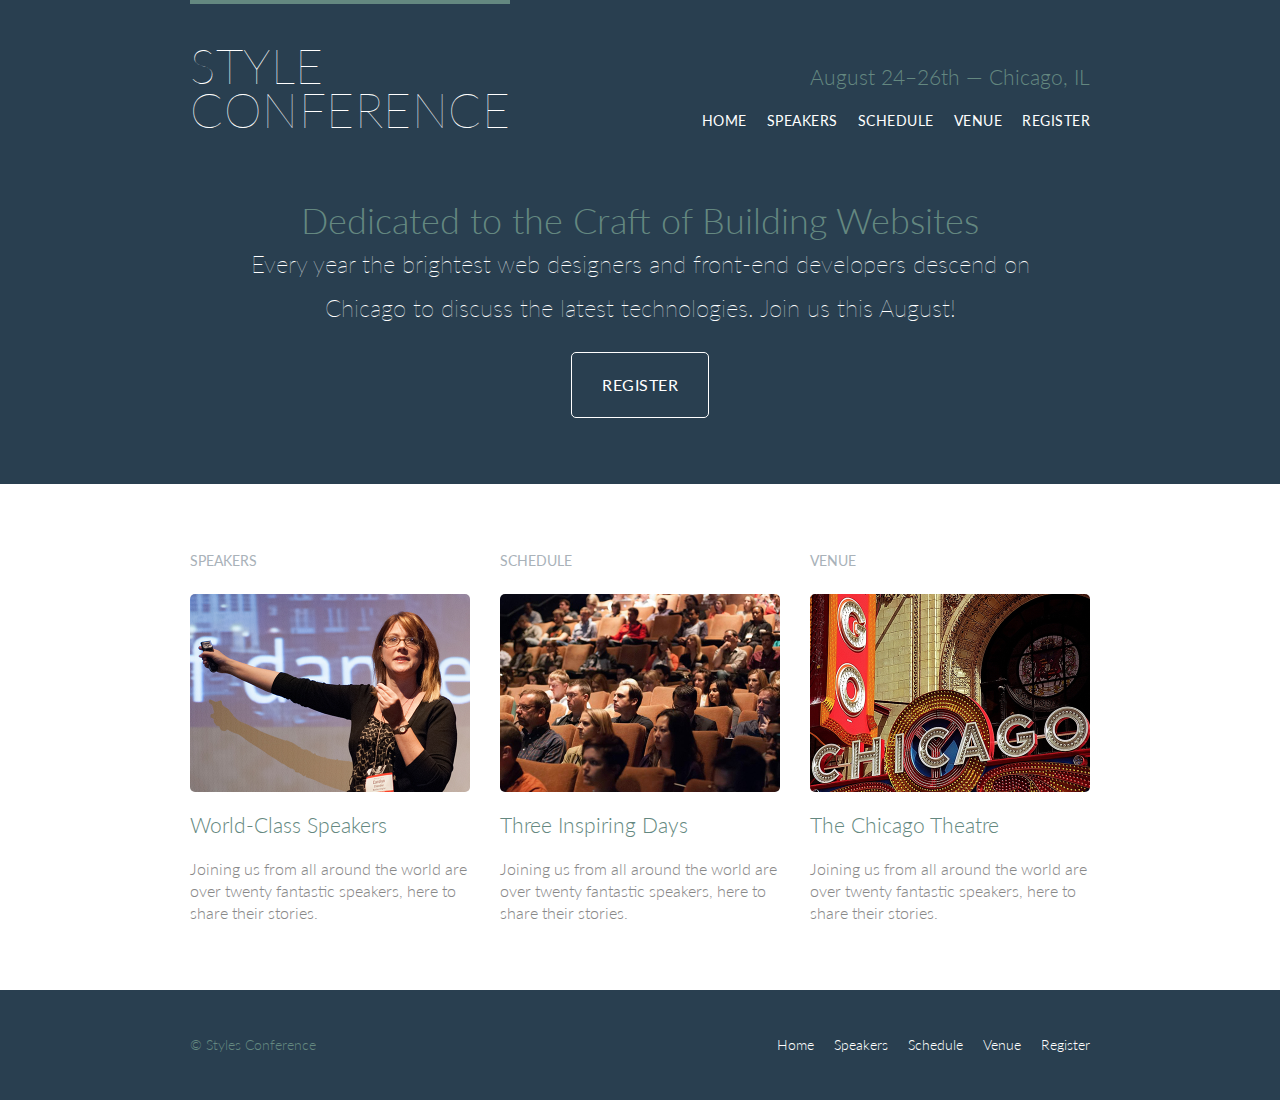
<file: xtrahuman/index.html>
<html lang="en">
<head>
    <meta charset="UTF-8">
    <meta name="viewport" content="width=device-width, initial-scale=1.0">
    <link rel="stylesheet" href="assets/stylesheets/main.css">
    <link rel="preconnect" href="https://fonts.googleapis.com">
    <link rel="preconnect" href="https://fonts.gstatic.com" crossorigin>
    <link href="https://fonts.googleapis.com/css2?family=Lato:wght@100;300;400&display=swap" rel="stylesheet">
    <title>Styles Conference</title>
</head>
<body>
    <!-- header -->

    <header class="primary-header container group">
        <h1 class="logo"><a href="index.html">Style <br> Conference</a></h1> 
        <h3 class="tagline">August 24&ndash;26th &mdash; Chicago, IL</h3>
      <nav class="nav primary-nav">
        <ul>
          <li><a href="index.html">Home</a></li><!--
          --><li><a href="speakers.html">Speakers</a></li><!--
          --><li><a href="schedule.html">Schedule</a></li><!--
          --><li><a href="venue.html">Venue</a></li><!--
          --><li><a href="register.html">Register</a></li>
        </ul>
      </nav>
    </header>

    <!-- hero -->

    <section class="hero container">
        <h2>Dedicated to the Craft of Building Websites</h2>
        <p>Every year the brightest web designers and front-end developers descend on Chicago to discuss the latest technologies. Join us this August!</p>
        <a href="register.html" target="_blank" class="btn btn-alt">Register</a>
    </section>

    <!-- teaser -->
    <section class="row">
      <div class="grid"> 

        <!-- speakers -->

       <section class="teaser col-1-3">
            <h5>Speakers</h5>
            <a href="speakers.html" target="_blank">
                <img src="assets/images/home/speakers.jpg" alt="professional speaker">
                <h3>World-Class Speakers</h3>
            </a>
          <p>Joining us from all around the world are over twenty fantastic speakers, here to share their stories.</p>
        </section><!-- 
            schedule 
        --><section class="teaser col-1-3">
            <h5>Schedule</h5>
            <a href="schedule.html" target="_blank">
              <img src="assets/images/home/schedule.jpg" alt="schedule">
              <h3>Three Inspiring Days</h3>  
            </a>
          
          <p>Joining us from all around the world are over twenty fantastic speakers, here to share their stories.</p>
        </section><!-- 
            venue  
        --><section class="teaser col-1-3">
            <h5>Venue</h5>
            <a href="venue.html" target="_blank">
               <img src="assets/images/home/venue.jpg" alt="picture of the venue">
               <h3>The Chicago Theatre</h3> 
            </a>
          
          <p>Joining us from all around the world are over twenty fantastic speakers, here to share their stories.</p>
        </section>
      
        
      
    </div>  
    </section>
    

      <footer class="container primary-footer group">
        <small>&copy; Styles Conference</small>
        <nav class="nav">
          <ul>
            <li><a href="index.html">Home</a></li><!--
            --><li><a href="speakers.html">Speakers</a></li><!--
            --><li><a href="schedule.html">Schedule</a></li><!--
            --><li><a href="venue.html">Venue</a></li><!--
            --><li><a href="register.html">Register</a></li>
          </ul>
        </nav>
      </footer>
      


    
</body>
</html>
</file>
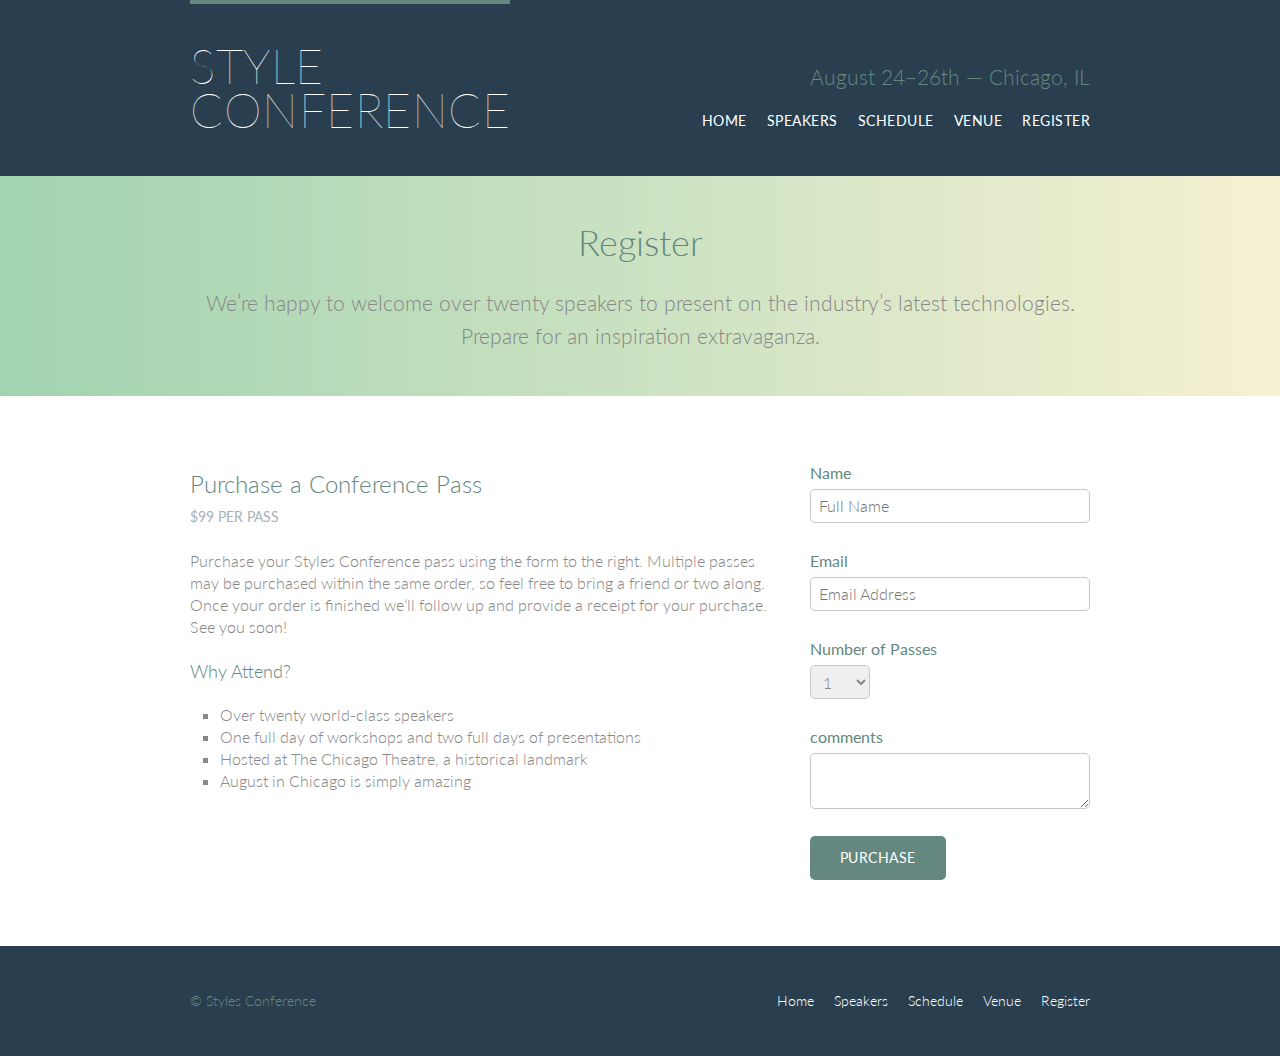
<file: xtrahuman/register.html>
<html lang="en">
<head>
    <meta charset="UTF-8">
    <meta name="viewport" content="width=device-width, initial-scale=1.0">
    <link rel="stylesheet" href="assets/stylesheets/main.css">
    <link rel="preconnect" href="https://fonts.googleapis.com">
    <link rel="preconnect" href="https://fonts.gstatic.com" crossorigin>
    <link href="https://fonts.googleapis.com/css2?family=Lato:wght@100;300;400&display=swap" rel="stylesheet">
    <title>Styles Conference</title>
</head>
<body>
    <!-- header -->

    <header class="primary-header container group">
        <h1 class="logo"><a href="index.html">Style <br> Conference</a></h1> 
        <h3 class="tagline">August 24&ndash;26th &mdash; Chicago, IL</h3>
      <nav class="nav primary-nav">
        <ul>
          <li><a href="index.html">Home</a></li><!--
          --><li><a href="speakers.html">Speakers</a></li><!--
          --><li><a href="schedule.html">Schedule</a></li><!--
          --><li><a href="venue.html">Venue</a></li><!--
          --><li><a href="register.html">Register</a></li>
        </ul>
      </nav>
    </header>
    
    <!-- Main content -->

    <section class="row-alt">
      <div class="lead container">
    
        <h1>Register</h1>
    
        <p>We&#8217;re happy to welcome over twenty speakers to present on the industry&#8217;s latest technologies. Prepare for an inspiration extravaganza.</p>
      
      </div>
    </section>

    <section class="row">
      <div class="grid">
    
        <section class="col-2-3">
          <h2>Purchase a Conference Pass</h2>
          <h5>$99 per Pass</h5>

         <p>Purchase your Styles Conference pass using the form to the right. Multiple passes may be purchased within the same order, so feel free to bring a friend or two along. Once your order is finished we&#8217;ll follow up and provide a receipt for your purchase. See you soon!</p>

         <h4>Why Attend?</h4>

         <ul class="why-attend">
          <li>Over twenty world-class speakers</li>
          <li>One full day of workshops and two full days of presentations</li>
          <li>Hosted at The Chicago Theatre, a historical landmark</li>
          <li>August in Chicago is simply amazing</li>
        </ul> 

        </section><!--
    
        --><form class="col-1-3" action="#" method="POST">

          <fieldset class="register-group">
            <label>
              Name
              <input type="text" name="name" placeholder="Full Name" required>
            </label>
            <label>
              Email
              <input type="email" name="email" placeholder="Email Address" required>
            </label>
            <label>
              Number of Passes
              <select name="quantity" required>
                <option value="1" selected>1</option>
                <option value="2">2</option>
                <option value="3">3</option>
                <option value="4">4</option>
                <option value="5">5</option>
              </select>
            </label>

            <label>
              comments
              <textarea name="comment"></textarea>
            </label>
          </fieldset>

          <input class="btn btn-default" type="submit" name="submit" value="Purchase">
          
        </form>
    
      </div>
    </section>
    
    

      <footer class="container primary-footer group">
        <small>&copy; Styles Conference</small>
        <nav class="nav">
          <ul>
            <li><a href="index.html">Home</a></li><!--
            --><li><a href="speakers.html">Speakers</a></li><!--
            --><li><a href="schedule.html">Schedule</a></li><!--
            --><li><a href="venue.html">Venue</a></li><!--
            --><li><a href="register.html">Register</a></li>
          </ul>
        </nav>
      </footer>
      


    
</body>
</html>
</file>
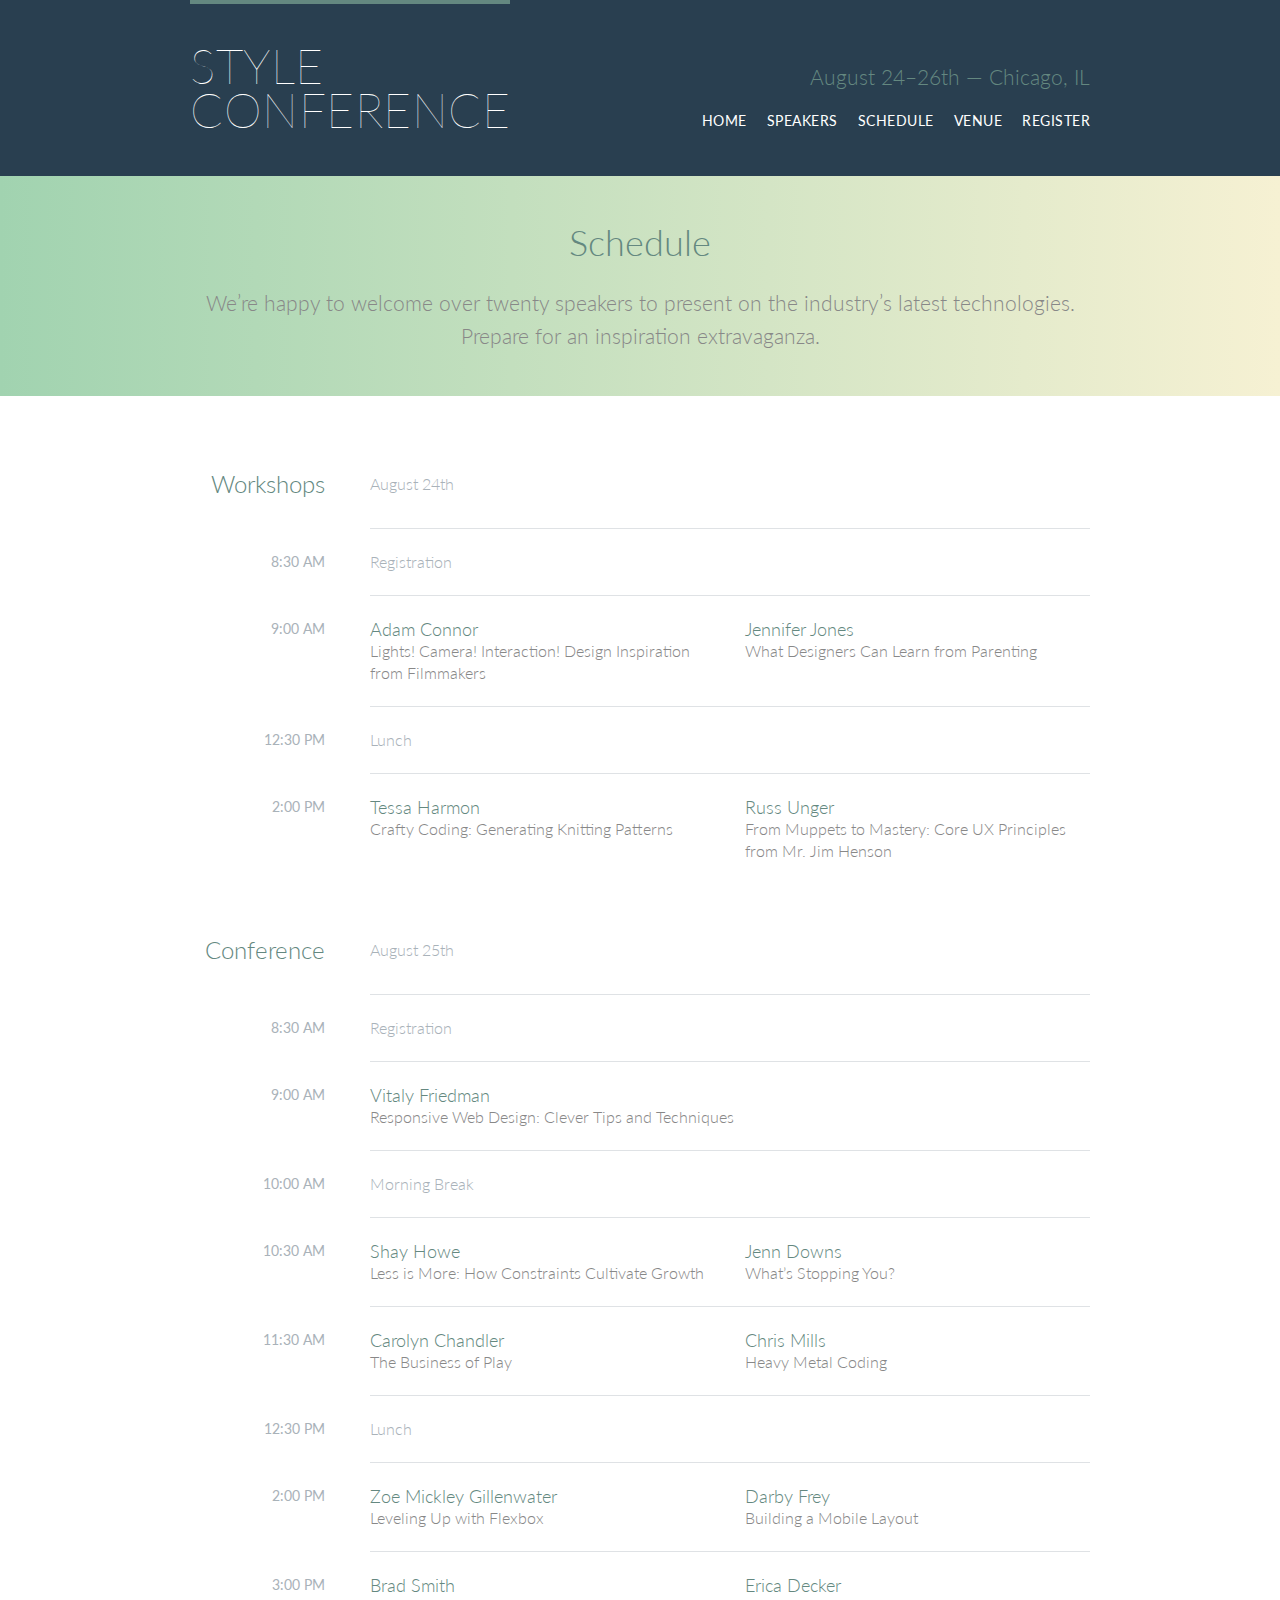
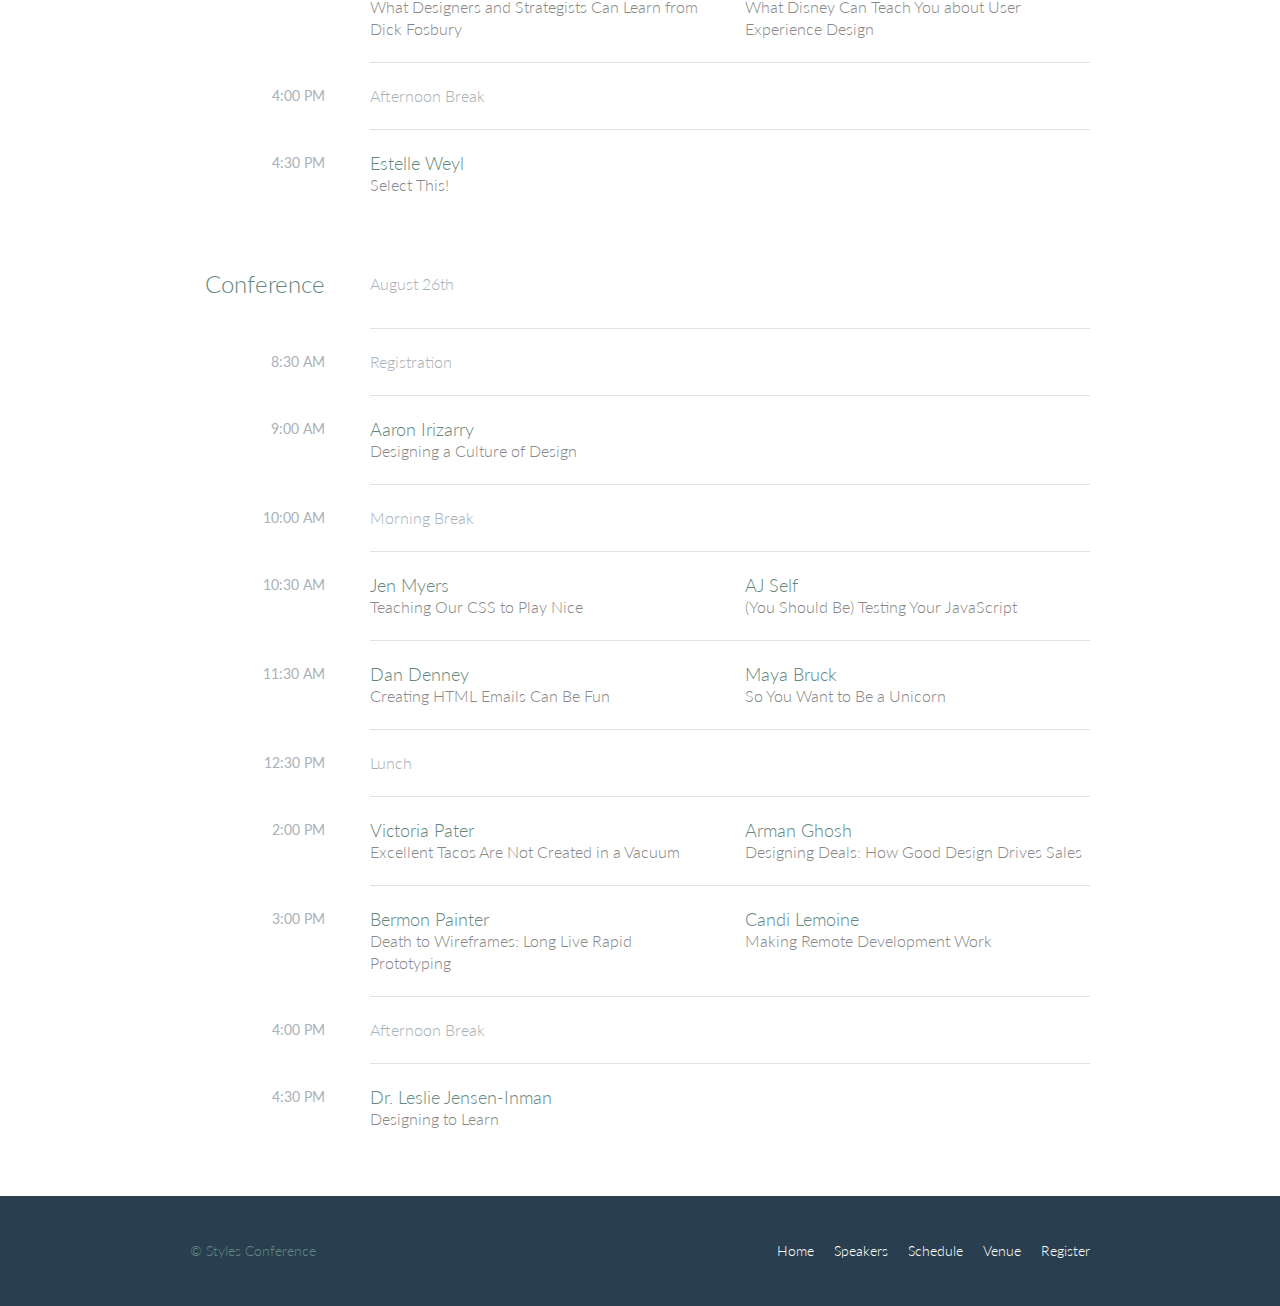
<file: xtrahuman/schedule.html>
<html lang="en">
<head>
    <meta charset="UTF-8">
    <meta name="viewport" content="width=device-width, initial-scale=1.0">
    <link rel="stylesheet" href="assets/stylesheets/main.css">
    <link rel="preconnect" href="https://fonts.googleapis.com">
    <link rel="preconnect" href="https://fonts.gstatic.com" crossorigin>
    <link href="https://fonts.googleapis.com/css2?family=Lato:wght@100;300;400&display=swap" rel="stylesheet">
    <title>Styles Conference</title>
</head>
<body>
    <!-- header -->

    <header class="primary-header container group">
        <h1 class="logo"><a href="index.html">Style <br> Conference</a></h1> 
        <h3 class="tagline">August 24&ndash;26th &mdash; Chicago, IL</h3>
      <nav class="nav primary-nav">
        <ul>
          <li><a href="index.html">Home</a></li><!--
          --><li><a href="speakers.html">Speakers</a></li><!--
          --><li><a href="schedule.html">Schedule</a></li><!--
          --><li><a href="venue.html">Venue</a></li><!--
          --><li><a href="register.html">Register</a></li>
        </ul>
      </nav>
    </header>

    <!-- Main content -->

    <section class="row-alt">
      <div class="lead container">
    
        <h1>Schedule</h1>
    
        <p>We&#8217;re happy to welcome over twenty speakers to present on the industry&#8217;s latest technologies. Prepare for an inspiration extravaganza.</p>
      
      </div>
    </section>

    <section class="row">
      <div class="container">

        <!-- Workshop -->

        <table>
          <thead>
            <tr>
              <th scope="row">
                Workshops
              </th>
              <td class="schedule-offset" colspan="2">
                August 24th
              </td>
            </tr>
          </thead>
          <tbody>
            <tr>
              <th scope="row">
                <time datetime="08:30:00">8:30 AM</time>
              </th>
              <td class="schedule-offset" colspan="2">
                Registration
              </td>
            </tr>
            <tr>
              <th scope="row">
                <time datetime="09:00:00">9:00 AM</time>
              </th>
              <td>
                <a href="speakers.html#adam-connor">
                  <h4>Adam Connor</h4>
                  Lights! Camera! Interaction! Design Inspiration from Filmmakers
                </a>
              </td>
              <td>
                <a href="speakers.html#jennifer-jones">
                  <h4>Jennifer Jones</h4>
                  What Designers Can Learn from Parenting
                </a>
              </td>
            </tr>
            <tr>
              <th scope="row">
                <time datetime="12:30:00">12:30 PM</time>
              </th>
              <td class="schedule-offset" colspan="2">
                Lunch
              </td>
            </tr>
            <tr>
              <th scope="row">
                <time datetime="14:00">2:00 PM</time>
              </th>
              <td>
                <a href="speakers.html#tessa-harmon">
                  <h4>Tessa Harmon</h4>
                  Crafty Coding: Generating Knitting Patterns
                </a>
              </td>
              <td>
                <a href="speakers.html#russ-unger">
                  <h4>Russ Unger</h4>
                  From Muppets to Mastery: Core UX Principles from Mr. Jim Henson
                </a>
              </td>
            </tr>
          </tbody>
        </table>
        <!-- Conference -->

        <table>
          <thead>
            <tr>
              <th scope="row">
                Conference
              </th>
              <td class="schedule-offset" colspan="2">
                August 25th
              </td>
            </tr>
          </thead>
          <tbody>
            <tr>
              <th scope="row">
                <time datetime="08:30:00">8:30 AM</time>
              </th>
              <td class="schedule-offset" colspan="2">
                Registration
              </td>
            </tr>
            <tr>
              <th scope="row">
                <time datetime="09:00:00">9:00 AM</time>
              </th>
              <td colspan="2">
                <a href="speakers.html#vitaly-friedman">
                  <h4>Vitaly Friedman</h4>
                  Responsive Web Design: Clever Tips and Techniques
                </a>
              </td>
            </tr>
            <tr>
              <th scope="row">
                <time datetime="10:00:00">10:00 AM</time>
              </th>
              <td class="schedule-offset" colspan="2">
                Morning Break
              </td>
            </tr>
            <tr>
              <th scope="row">
                <time datetime="10:30:00">10:30 AM</time>
              </th>
              <td>
                <a href="speakers.html#shay-howe">
                  <h4>Shay Howe</h4>
                  Less is More: How Constraints Cultivate Growth
                </a>
              </td>
              <td>
                <a href="speakers.html#jenn-downs">
                  <h4>Jenn Downs</h4>
                  What&#8217;s Stopping You?
                </a>
              </td>
            </tr>
            <tr>
              <th scope="row">
                <time datetime="11:30:00">11:30 AM</time>
              </th>
              <td>
                <a href="speakers.html#carolyn-chandler">
                  <h4>Carolyn Chandler</h4>
                  The Business of Play
                </a>
              </td>
              <td>
                <a href="speakers.html#chris-mills">
                  <h4>Chris Mills</h4>
                  Heavy Metal Coding
                </a>
              </td>
            </tr>
            <tr>
              <th scope="row">
                <time datetime="12:30:00">12:30 PM</time>
              </th>
              <td class="schedule-offset" colspan="2">
                Lunch
              </td>
            </tr>
            <tr>
              <th scope="row">
                <time datetime="14:00">2:00 PM</time>
              </th>
              <td>
                <a href="speakers.html#zoe-mickley-gillenwater">
                  <h4>Zoe Mickley Gillenwater</h4>
                  Leveling Up with Flexbox
                </a>
              </td>
              <td>
                <a href="speakers.html#darby-frey">
                  <h4>Darby Frey</h4>
                  Building a Mobile Layout
                </a>
              </td>
            </tr>
            <tr>
              <th scope="row">
                <time datetime="15:00:00">3:00 PM</time>
              </th>
              <td>
                <a href="speakers.html#brad-smith">
                  <h4>Brad Smith</h4>
                  What Designers and Strategists Can Learn from Dick Fosbury
                </a>
              </td>
              <td>
                <a href="speakers.html#erica-decker">
                  <h4>Erica Decker</h4>
                  What Disney Can Teach You about User Experience Design
                </a>
              </td>
            </tr>
            <tr>
              <th scope="row">
                <time datetime="16:00:00">4:00 PM</time>
              </th>
              <td class="schedule-offset" colspan="2">
                Afternoon Break
              </td>
            </tr>
            <tr>
              <th scope="row">
                <time datetime="16:30:00">4:30 PM</time>
              </th>
              <td colspan="2">
                <a href="speakers.html#estelle-weyl">
                  <h4>Estelle Weyl</h4>
                  Select This!
                </a>
              </td>
            </tr>
          </tbody>
        </table>

        <!-- Conference -->

        <table>
          <thead>
            <tr>
              <th scope="row">
                Conference
              </th>
              <td class="schedule-offset" colspan="2">
                August 26th
              </td>
            </tr>
          </thead>
          <tbody>
            <tr>
              <th scope="row">
                <time datetime="08:30:00">8:30 AM</time>
              </th>
              <td class="schedule-offset" colspan="2">
                Registration
              </td>
            </tr>
            <tr>
              <th scope="row">
                <time datetime="09:00:00">9:00 AM</time>
              </th>
              <td colspan="2">
                <a href="speakers.html#aaron-irizarry">
                  <h4>Aaron Irizarry</h4>
                  Designing a Culture of Design
                </a>
              </td>
            </tr>
            <tr>
              <th scope="row">
                <time datetime="10:00:00">10:00 AM</time>
              </th>
              <td class="schedule-offset" colspan="2">
                Morning Break
              </td>
            </tr>
            <tr>
              <th scope="row">
                <time datetime="10:30:00">10:30 AM</time>
              </th>
              <td>
                <a href="speakers.html#jen-myers">
                  <h4>Jen Myers</h4>
                  Teaching Our CSS to Play Nice
                </a>
              </td>
              <td>
                <a href="speakers.html#aj-self">
                  <h4>AJ Self</h4>
                  (You Should Be) Testing Your JavaScript
                </a>
              </td>
            </tr>
            <tr>
              <th scope="row">
                <time datetime="11:30:00">11:30 AM</time>
              </th>
              <td>
                <a href="speakers.html#dan-denney">
                  <h4>Dan Denney</h4>
                  Creating HTML Emails Can Be Fun
                </a>
              </td>
              <td>
                <a href="speakers.html#maya-bruck">
                  <h4>Maya Bruck</h4>
                  So You Want to Be a Unicorn
                </a>
              </td>
            </tr>
            <tr>
              <th scope="row">
                <time datetime="12:30:00">12:30 PM</time>
              </th>
              <td class="schedule-offset" colspan="2">
                Lunch
              </td>
            </tr>
            <tr>
              <th scope="row">
                <time datetime="14:00">2:00 PM</time>
              </th>
              <td>
                <a href="speakers.html#victoria-pater">
                  <h4>Victoria Pater</h4>
                  Excellent Tacos Are Not Created in a Vacuum
                </a>
              </td>
              <td>
                <a href="speakers.html#arman-ghosh">
                  <h4>Arman Ghosh</h4>
                  Designing Deals: How Good Design Drives Sales
                </a>
              </td>
            </tr>
            <tr>
              <th scope="row">
                <time datetime="15:00:00">3:00 PM</time>
              </th>
              <td>
                <a href="speakers.html#bermon-painter">
                  <h4>Bermon Painter</h4>
                  Death to Wireframes: Long Live Rapid Prototyping
                </a>
              </td>
              <td>
                <a href="speakers.html#candi-lemoine">
                  <h4>Candi Lemoine</h4>
                  Making Remote Development Work
                </a>
              </td>
            </tr>
            <tr>
              <th scope="row">
                <time datetime="16:00:00">4:00 PM</time>
              </th>
              <td class="schedule-offset" colspan="2">
                Afternoon Break
              </td>
            </tr>
            <tr>
              <th scope="row">
                <time datetime="16:30:00">4:30 PM</time>
              </th>
              <td colspan="2">
                <a href="speakers.html#leslie-jensen-inman">
                  <h4>Dr. Leslie Jensen-Inman</h4>
                  Designing to Learn
                </a>
              </td>
            </tr>
          </tbody>
        </table>

      </div>
    </section>
    

      <footer class="container primary-footer group">
        <small>&copy; Styles Conference</small>
        <nav class="nav">
          <ul>
            <li><a href="index.html">Home</a></li><!--
            --><li><a href="speakers.html">Speakers</a></li><!--
            --><li><a href="schedule.html">Schedule</a></li><!--
            --><li><a href="venue.html">Venue</a></li><!--
            --><li><a href="register.html">Register</a></li>
          </ul>
        </nav>
      </footer>
      


    
</body>
</html>
</file>
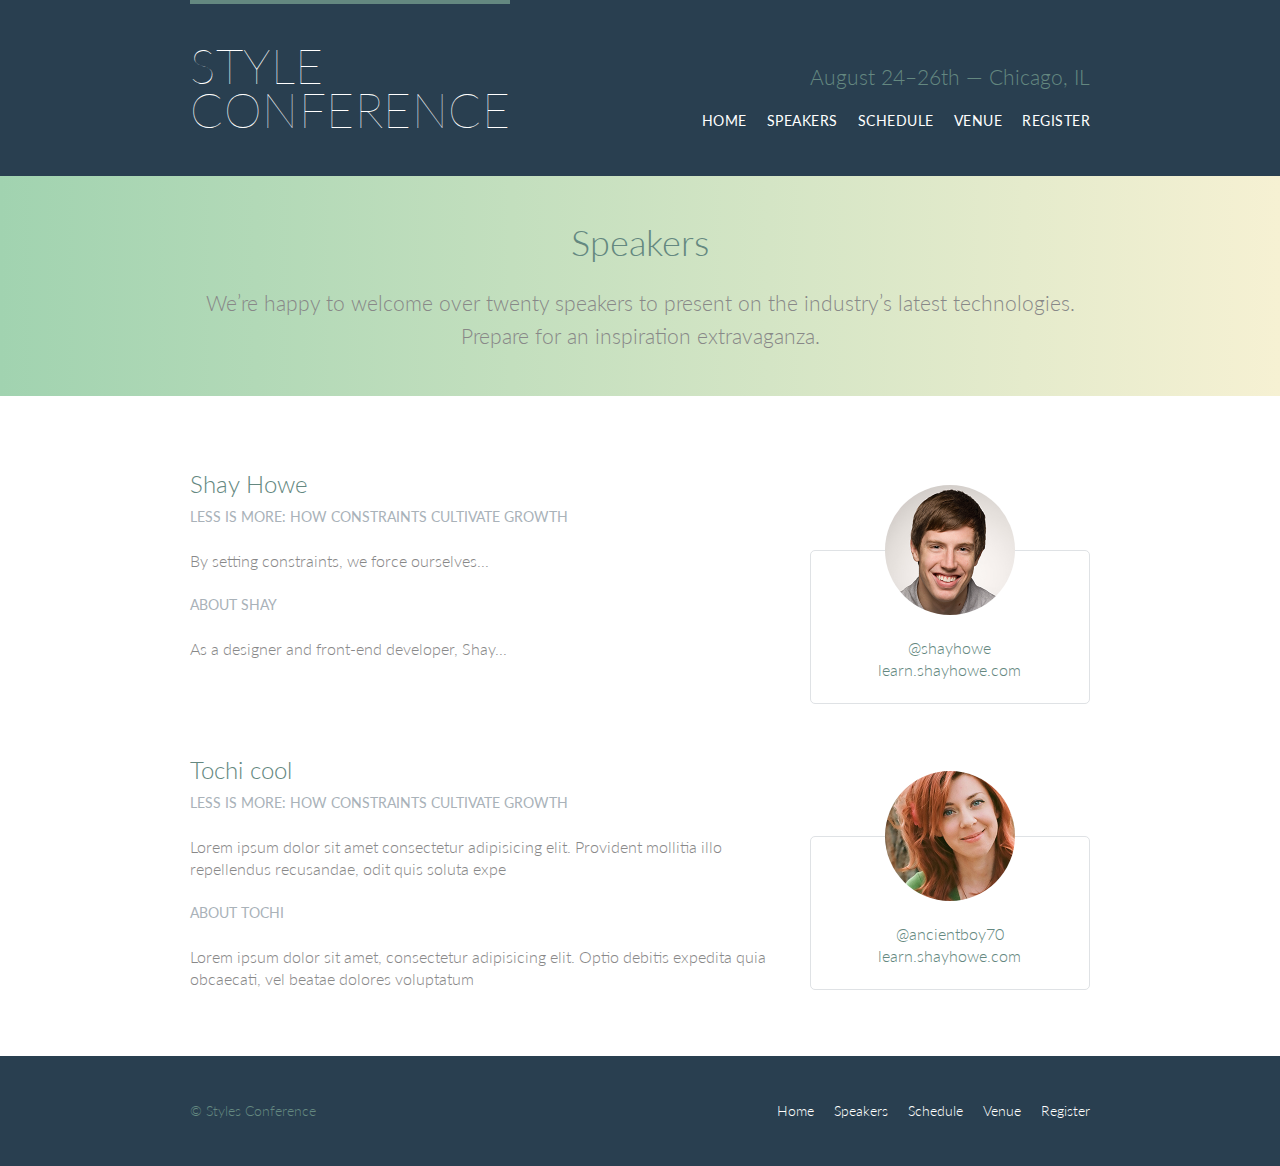
<file: xtrahuman/speakers.html>
<html lang="en">
<head>
    <meta charset="UTF-8">
    <meta name="viewport" content="width=device-width, initial-scale=1.0">
    <link rel="stylesheet" href="assets/stylesheets/main.css">
    <link rel="preconnect" href="https://fonts.googleapis.com">
    <link rel="preconnect" href="https://fonts.gstatic.com" crossorigin>
    <link href="https://fonts.googleapis.com/css2?family=Lato:wght@100;300;400&display=swap" rel="stylesheet">
    <title>Styles Conference</title>
</head>
<body>
    <!-- header -->

    <header class="primary-header container group">
        <h1 class="logo"><a href="index.html">Style <br> Conference</a></h1> 
        <h3 class="tagline">August 24&ndash;26th &mdash; Chicago, IL</h3>
      <nav class="nav primary-nav">
        <ul>
          <li><a href="index.html">Home</a></li><!--
          --><li><a href="speakers.html">Speakers</a></li><!--
          --><li><a href="schedule.html">Schedule</a></li><!--
          --><li><a href="venue.html">Venue</a></li><!--
          --><li><a href="register.html">Register</a></li>
        </ul>
      </nav>
    </header>

    <!-- Main content -->

    <section class="row-alt">
      <div class="lead container">
    
        <h1>Speakers</h1>
    
        <p>We&#8217;re happy to welcome over twenty speakers to present on the industry&#8217;s latest technologies. Prepare for an inspiration extravaganza.</p>
      
      </div>
    </section>

    <section class="row">
      <div class="grid">

        <section class="speaker" id="shay-howe">

          <div class="col-2-3">
        
            <h2>Shay Howe</h2>
            <h5>Less Is More: How Constraints Cultivate Growth</h5>
            
            <p>By setting constraints, we force ourselves...</p>
            
            <h5>About Shay</h5>
        
            <p>As a designer and front-end developer, Shay...</p>
          
          </div><!--
          --><aside class="col-1-3">
            <div class="speaker-info">
              <img src="assets/images/speakers/shay-howe.jpg" alt="">
              <ul>
                <li><a href="https://twitter.com/shayhowe">@shayhowe</a></li>
                <li><a href="http://learn.shayhowe.com/">learn.shayhowe.com</a></li>
              </ul>
            </div>
          </aside>
        </section>

        <section class="" id="tochi">

          <div class="col-2-3">
        
            <h2>Tochi cool</h2>
            <h5>Less Is More: How Constraints Cultivate Growth</h5>
            
            <p>Lorem ipsum dolor sit amet consectetur adipisicing elit. Provident mollitia illo repellendus recusandae, odit quis soluta expe</p>
            
            <h5>About Tochi</h5>
        
            <p>Lorem ipsum dolor sit amet, consectetur adipisicing elit. Optio debitis expedita quia obcaecati, vel beatae dolores voluptatum</p>
          
          </div><!--
          --><aside class="col-1-3">
            <div class="speaker-info">
              <img src="assets/images/speakers/jen-myers.jpg" alt="jen-myyers">
              <ul>
                <li><a href="https://twitter.com/xtrahuman">@ancientboy70</a></li>
                <li><a href="http://learn.shayhowe.com/">learn.shayhowe.com</a></li>
              </ul>
            </div>
          </aside>
        </section>

      </div>
    </section>
    

      <footer class="container primary-footer group">
        <small>&copy; Styles Conference</small>
        <nav class="nav">
          <ul>
            <li><a href="index.html">Home</a></li><!--
            --><li><a href="speakers.html">Speakers</a></li><!--
            --><li><a href="schedule.html">Schedule</a></li><!--
            --><li><a href="venue.html">Venue</a></li><!--
            --><li><a href="register.html">Register</a></li>
          </ul>
        </nav>
      </footer>
      


    
</body>
</html>
</file>
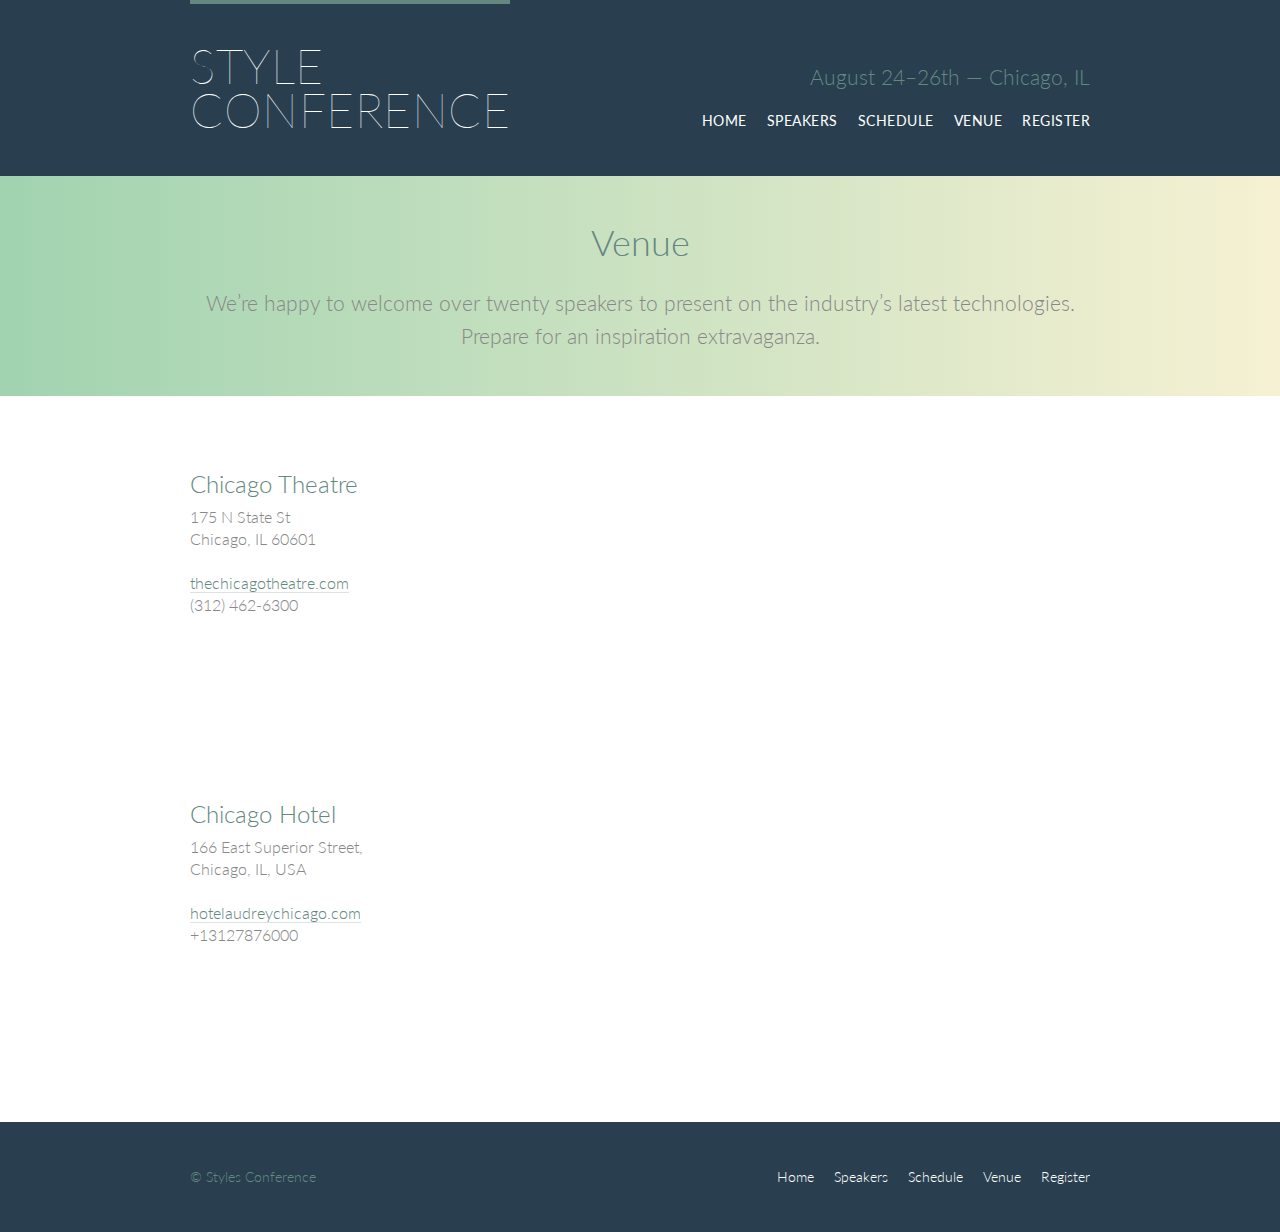
<file: xtrahuman/venue.html>
<html lang="en">
<head>
    <meta charset="UTF-8">
    <meta name="viewport" content="width=device-width, initial-scale=1.0">
    <link rel="stylesheet" href="assets/stylesheets/main.css">
    <link rel="preconnect" href="https://fonts.googleapis.com">
    <link rel="preconnect" href="https://fonts.gstatic.com" crossorigin>
    <link href="https://fonts.googleapis.com/css2?family=Lato:wght@100;300;400&display=swap" rel="stylesheet">
    <title>Styles Conference</title>
</head>
<body>
    <!-- header -->

    <header class="primary-header container group">
        <h1 class="logo"><a href="index.html">Style <br> Conference</a></h1> 
        <h3 class="tagline">August 24&ndash;26th &mdash; Chicago, IL</h3>
      <nav class="nav primary-nav">
        <ul>
          <li><a href="index.html">Home</a></li><!--
          --><li><a href="speakers.html">Speakers</a></li><!--
          --><li><a href="schedule.html">Schedule</a></li><!--
          --><li><a href="venue.html">Venue</a></li><!--
          --><li><a href="register.html">Register</a></li>
        </ul>
      </nav>
    </header>

    <!-- Main content -->

    <section class="row-alt">
      <div class="lead container">
    
        <h1>Venue</h1>
    
        <p>We&#8217;re happy to welcome over twenty speakers to present on the industry&#8217;s latest technologies. Prepare for an inspiration extravaganza.</p>
      
      </div>
    </section>
    <section class="row">
      <div class="grid">
        <section class="venue-theatre">
          <div class="col-1-3">
            <h2>Chicago Theatre</h2>
            <p>175 N State St <br> Chicago, IL 60601</p>
            <p><a href="http://www.thechicagotheatre.com/">thechicagotheatre.com</a> <br> (312) 462-6300</p>
          </div><!--

          --><iframe class="venue-map col-2-3" src="https://www.google.com/maps/embed?pb=!1m18!1m12!1m3!1d2970.346932432727!2d-87.62969368525513!3d41.885395372937914!2m3!1f0!2f0!3f0!3m2!1i1024!2i768!4f13.1!3m3!1m2!1s0x880e2ca55810a493%3A0x4700ddf60fcbfad6!2sThe%20Chicago%20Theatre!5e0!3m2!1sen!2sng!4v1626493310150!5m2!1sen!2sng" width="600" height="450" style="border:0;" allowfullscreen="" loading="lazy"></iframe>
        </section>
        <section class="venue-hotel">
          <div class="col-1-3">
            <h2>Chicago Hotel</h2>
            <p>166 East Superior Street, <br> Chicago, IL, USA</p>
            <p><a href="https://hotelaudreychicago.com/">hotelaudreychicago.com</a> <br> +13127876000</p>
          </div><!--

          --><iframe  class="venue-map col-2-3" src="https://www.google.com/maps/embed?pb=!1m18!1m12!1m3!1d2969.8543913375843!2d-87.62494968525472!3d41.895988472274816!2m3!1f0!2f0!3f0!3m2!1i1024!2i768!4f13.1!3m3!1m2!1s0x880fd354ba5e243f%3A0x329cff818ceade0b!2sHotel%20Audrey!5e0!3m2!1sen!2sng!4v1626494038893!5m2!1sen!2sng" width="600" height="450" style="border:0;" allowfullscreen="" loading="lazy"></iframe>
        </section>
      </div>
    </section>


      <footer class="container primary-footer group">
        <small>&copy; Styles Conference</small>
        <nav class="nav">
          <ul>
            <li><a href="index.html">Home</a></li><!--
            --><li><a href="speakers.html">Speakers</a></li><!--
            --><li><a href="schedule.html">Schedule</a></li><!--
            --><li><a href="venue.html">Venue</a></li><!--
            --><li><a href="register.html">Register</a></li>
          </ul>
        </nav>
      </footer>
      


    
</body>
</html>
</file>
<file: xtrahuman/assets/stylesheets/main.css>
/* http://meyerweb.com/eric/tools/css/reset/ 
   v2.0 | 20110126
   License: none (public domain)
*/

html, body, div, span, applet, object, iframe,
h1, h2, h3, h4, h5, h6, p, blockquote, pre,
a, abbr, acronym, address, big, cite, code,
del, dfn, em, img, ins, kbd, q, s, samp,
small, strike, strong, sub, sup, tt, var,
b, u, i, center,
dl, dt, dd, ol, ul, li,
fieldset, form, label, legend,
table, caption, tbody, tfoot, thead, tr, th, td,
article, aside, canvas, details, embed, 
figure, figcaption, footer, header, hgroup, 
menu, nav, output, ruby, section, summary,
time, mark, audio, video {
	margin: 0;
	padding: 0;
	border: 0;
	font-size: 100%;
	font: inherit;
	vertical-align: baseline;
}
/* HTML5 display-role reset for older browsers */
article, aside, details, figcaption, figure, 
footer, header, hgroup, menu, nav, section {
	display: block;
}
body {
	line-height: 1;
}
ol, ul {
	list-style: none;
}
blockquote, q {
	quotes: none;
}
blockquote:before, blockquote:after,
q:before, q:after {
	content: '';
	content: none;
}
table {
	border-collapse: collapse;
	border-spacing: 0;
}


/*
  ========================================
  Custom styles
  ========================================
*/
body {
    background: #293f50;
    color: #888;
    font: 300 16px/22px "lato", "Open Sans", "Helvetica Neue", Helvetica, Arial, sans-serif;
}

h1, h2, h3, h4 {
    color: #648880;
}

h1 {
    font-size: 36px;
    line-height: 44px;
}

h2 {
    font-size: 24px;
    line-height: 44px;
}

h3 {
    font-size: 21px;
 
}
  
h4 {
    font-size: 18px;
}

h5 {
    color: #a9b2b9;
    font-size: 14px;
    font-weight: 400;
    text-transform: uppercase;
}

strong {
    font-weight: 400;
  }

cite, em {
    font-style: italic;
}

/*
  ========================================
  Links
  ========================================
*/

a:hover {
    color: #a9b2b9;
}

a {
    color: #648880;
    text-decoration: none;
}

p a{
    border-bottom: 1px solid #dfe2e5;
}

.primary-header a,
.primary-footer a{
    color: #fff;
}

.primary-header a:hover,
.primary-footer a:hover {
    color:#648880;
}

  
  

/*
  ========================================
  Grid
  ========================================
*/

*,
*:before,
*:after {
  -webkit-box-sizing: border-box;
     -moz-box-sizing: border-box;
          box-sizing: border-box;
}

.container {
    padding-left: 30px;
    padding-right: 30px;
}

.container,
.grid {
  margin: 0 auto;
  width: 960px;
}
.container {
  padding-left: 30px;
  padding-right: 30px;
}


.col-1-3 {
    width: 33.33%;
}
.col-2-3 {
    width: 66.66%;
}

.col-1-3,
.col-2-3 {
    display: inline-block;
    vertical-align: top;
}

.grid,
.col-1-3,
.col-2-3 {
    padding-left: 15px;
    padding-right:15px;
}

.teaser a:hover h3{
    color: #a9b2b9
}

.teaser img{
  border-radius:5px;
  display:block;
  margin-bottom: 22px;
  max-width: 100%;
}
  

   /*
  ========================================
  Clear fix
  ========================================
*/


.group:before,
.group:after {
  content: "";
  display: table;
}
.group:after {
  clear: both;
}
.group {
  clear: both;
  *zoom: 1;
}

 /*
  ========================================
  Rows
  ========================================
*/

.row,
.row-alt{
    min-width:960px
}

.row {
    background: #fff;
    padding:66px 0 44px 0;
}

.row-alt {
    background: #cbe2c1;
    background: -webkit-linear-gradient(to right, #a1d3b0, #f6f1d3);
    background: -moz-linear-gradient(to right, #a1d3b0, #f6f1d3);
    background: linear-gradient(to right, #a1d3b0, #f6f1d3);
    padding: 44px 0 22px 0;
}
 

 /*
  ========================================
  Typography
  ========================================
*/

h1, h3, h4, h5, p {
    margin-bottom: 22px;
  }

  /*
  ========================================
  Leads
  ========================================
*/

.lead {
  text-align: center;
}
.lead p {
  font-size: 21px;
  line-height: 33px;
}




  /*
  ========================================
  Buttons
  ========================================
*/

.btn {
    border-radius: 5px;
    color: #fff;
    cursor: pointer;
    display: inline-block;
    font-weight: 400;
    letter-spacing: .5px;
    margin: 0;
    text-transform: uppercase;
}

.btn-alt {
  border: 1px solid #fff;
  padding: 10px 30px;
}

.btn-alt:hover {
      background: #fff;
      color: #648880;
}

.btn-default {
  border: 0;
  background: #648880;
  padding: 11px 30px;
  font-size: 14px;
}

.btn-default:hover {
  background: #77a198;
}





/*
  ========================================
  Primary Header
  ========================================
*/

.logo{
    font-size: 48px;
    font-weight: 100;
    line-height: 44px;
    border-top: 4px solid #648880;
    padding: 40px 0 22px 0;
    float:left;
    letter-spacing: .5px;
    text-transform: uppercase;
}

.tagline{
    margin: 66px 0 22px 0;
    text-align: right;
}

.primary-nav {
    font-size: 14px;
    font-weight: 400;
    letter-spacing: .5px;
    text-transform: uppercase;
}

/*
  ========================================
  Navigation
  ========================================
*/

.nav {
    text-align: right;
}

.nav li {
  display: inline-block;
  margin: 0 10px;
  vertical-align: top;
}

.nav li:last-child {
  margin-right: 0;
}

  


/*
  ========================================
  Home
  ========================================
*/

.hero {
    color: #fff;
    line-height: 44px;
    padding: 22px 80px 66px 80px;
    text-align: center;
}

.hero h2{
    font-size: 36px;
}

.hero p {
    font-size: 24px;
    font-weight: 100;
}


/*
  ========================================
  Primary footer
  ========================================
*/

.primary-footer{
    color:#648880;
    font-size: 14px;
    padding-top:44px;
    padding-bottom:44px;
}

.primary-footer small{
    float:left;
    font-weight: 400px;
}

/*
  ========================================
  Speakers
  ========================================
*/

.speaker-info {
  border: 1px solid #dfe2e5;
  border-radius: 5px;
  margin-top: 88px;
  padding-bottom: 22px;
  text-align: center;
}

.speaker{
  margin-bottom: 44px;
}

.speaker-info img {
  border-radius: 50%;
  height:130px;
  margin: -66px 0 22px 0;
  vertical-align: top;
}


/*
  ========================================
  Venue
  ========================================
*/

.venue-theatre {
  margin-bottom:66px;
}

.venue-hotel {
  margin-bottom:22px
}

.venue-map {
  height: 264px;
}


/*
  ========================================
  Register
  ========================================
*/

.why-attend {
  list-style: square;
  margin:0 0 22px 30px;
}

form {
  margin-bottom: 22px;
}

input,
select,
textarea {
  font: 300 16px/22px "Lato", "Open Sans", "Helvetica Neue", Helvetica, Arial, sans-serif;
}

.register-group label {
  color: #648880;
  cursor: pointer;
  font-weight: 400;
}

.register-group input,
.register-group select,
.register-group textarea {
  border: 1px solid #c6c9cc;
  border-radius: 5px;
  color: #888;
  display: block;
  margin: 5px 0 27px 0;
  padding: 5px 8px;
}

.register-group input,
.register-group textarea {
  width: 100%;
}

.register-group select {
  height: 34px;
  width: 60px;
}

.register-group select {
  height: 34px;
  width: 60px;
}

/*
  ========================================
  Schedule
  ========================================
*/

table {
  margin-bottom: 44px;
  width: 100%
}

table:last-child{
  margin-bottom:0;
}

th,
td {
  padding-bottom: 22px;
  vertical-align: top;
}

th {
  padding-right: 45px;
  text-align: right;
  width: 20%;
}

td {
  width:40%;
}

thead{
  line-height: 44px;
}

thead th{
  color: #648880;
  font-size: 24px;
}

tbody th {
  color : #a9b2b9;
  font-size: 14px;
  font-weight: 400;
  padding-top:22px;
  text-transform: uppercase;
}

tbody td {
  border-top: 1px solid #dfe2e5;
  padding-top: 22px;
}

tbody td:first-of-type {
  padding-right: 15px;
}

tbody td:last-of-type {
  padding-left: 15px;
}

tbody td:only-of-type {
  padding-left: 0;
  padding-right: 0;
}

table a{
  color:#888;
}

table h4 {
  margin-bottom: 0;
}

.schedule-offset {
  color: #a9b2b9;
}
</file>
